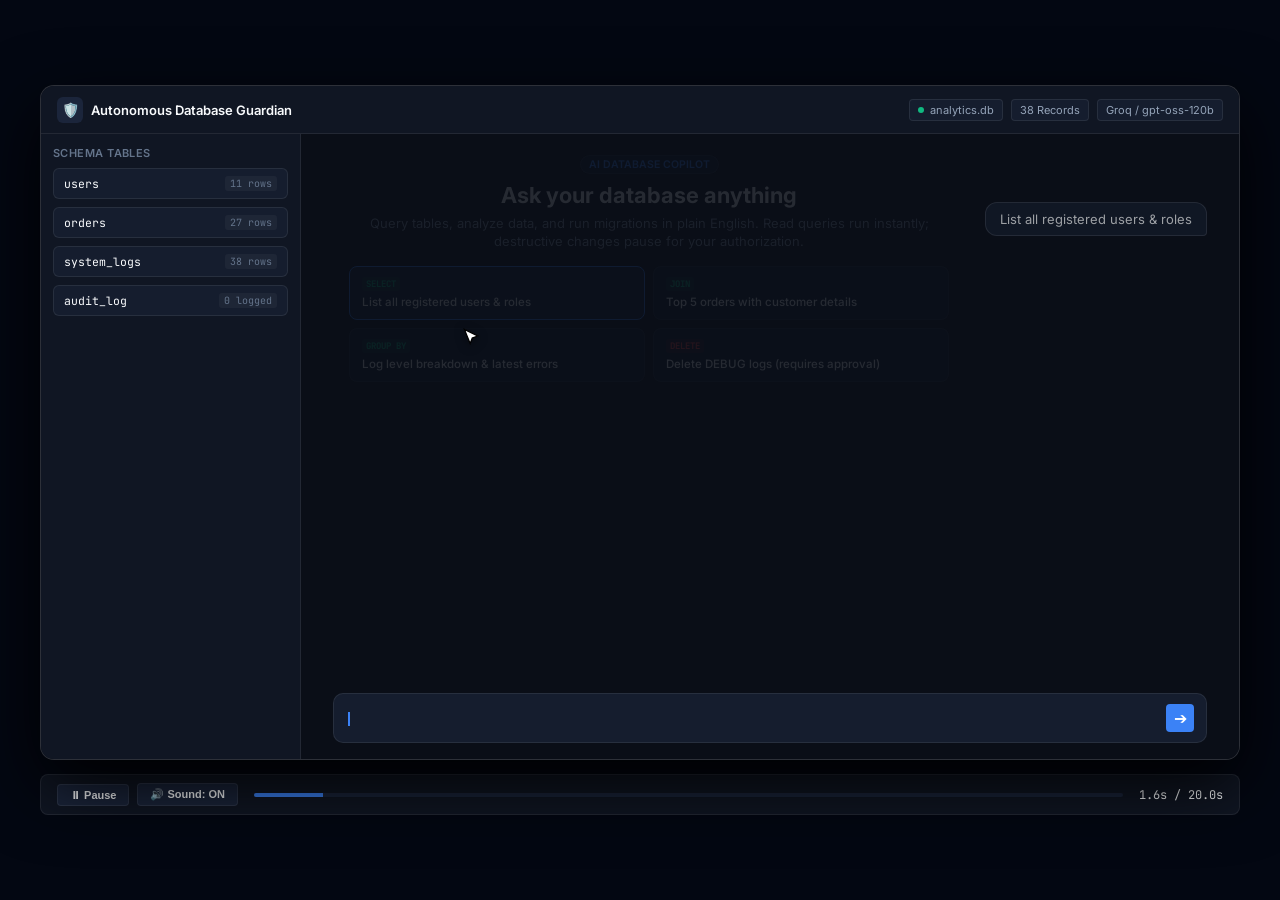
<file: brag-output/launch_showreel.html>
<!DOCTYPE html>
<html lang="en">
<head>
    <meta charset="UTF-8">
    <meta name="viewport" content="width=device-width, initial-scale=1.0">
    <title>ADG — Product Launch Video | /brag</title>
    <link rel="preconnect" href="https://fonts.googleapis.com">
    <link rel="preconnect" href="https://fonts.gstatic.com" crossorigin>
    <link href="https://fonts.googleapis.com/css2?family=Inter:wght@400;500;600;700;800&family=JetBrains+Mono:wght@400;500;600;700&display=swap" rel="stylesheet">
    <script src="https://cdnjs.cloudflare.com/ajax/libs/gsap/3.12.5/gsap.min.js"></script>
    <style>
        :root {
            --bg-base: #0a0e17;
            --bg-surface: #101623;
            --bg-card: #151d2e;
            --bg-elevated: #1b253b;
            --border-subtle: rgba(255, 255, 255, 0.08);
            --border-medium: rgba(255, 255, 255, 0.14);
            --text-primary: #f8fafc;
            --text-secondary: #94a3b8;
            --text-muted: #64748b;
            --primary: #3b82f6;
            --success: #10b981;
            --success-bg: rgba(16, 185, 129, 0.1);
            --danger: #ef4444;
            --danger-bg: rgba(239, 68, 68, 0.1);
            --warning: #f59e0b;
        }

        * { box-sizing: border-box; margin: 0; padding: 0; }
        body {
            background-color: #030712;
            color: var(--text-primary);
            font-family: 'Inter', sans-serif;
            display: flex;
            flex-direction: column;
            align-items: center;
            justify-content: center;
            min-height: 100vh;
            overflow: hidden;
            user-select: none;
        }

        /* ── Player 16:9 Viewport ── */
        .stage {
            position: relative;
            width: 1200px;
            height: 675px;
            background-color: var(--bg-base);
            border: 1px solid var(--border-medium);
            border-radius: 14px;
            overflow: hidden;
            box-shadow: 0 25px 70px rgba(0, 0, 0, 0.9);
            display: flex;
            flex-direction: column;
        }

        /* Simulated Cursor */
        .fake-cursor {
            position: absolute;
            width: 20px;
            height: 20px;
            z-index: 999;
            pointer-events: none;
            transition: transform 0.1s ease;
            filter: drop-shadow(0 2px 5px rgba(0,0,0,0.5));
        }

        /* Top Header */
        .header {
            display: flex;
            align-items: center;
            justify-content: space-between;
            height: 48px;
            padding: 0 16px;
            background-color: var(--bg-surface);
            border-bottom: 1px solid var(--border-subtle);
            flex-shrink: 0;
        }

        .brand {
            display: flex;
            align-items: center;
            gap: 8px;
        }

        .brand-icon {
            display: flex;
            align-items: center;
            justify-content: center;
            width: 26px;
            height: 26px;
            background-color: var(--bg-elevated);
            border-radius: 6px;
            font-size: 14px;
        }

        .brand-title {
            font-size: 13px;
            font-weight: 600;
            color: var(--text-primary);
        }

        .status-pill {
            display: flex;
            align-items: center;
            gap: 6px;
            padding: 3px 8px;
            background-color: var(--bg-card);
            border: 1px solid var(--border-subtle);
            border-radius: 4px;
            font-size: 11px;
            color: var(--text-secondary);
        }

        .status-dot {
            width: 6px;
            height: 6px;
            border-radius: 50%;
            background-color: var(--success);
        }

        /* Workspace */
        .workspace {
            display: flex;
            flex: 1;
            overflow: hidden;
            position: relative;
        }

        /* Sidebar */
        .sidebar {
            width: 260px;
            background-color: var(--bg-surface);
            border-right: 1px solid var(--border-subtle);
            display: flex;
            flex-direction: column;
            padding: 12px;
            gap: 8px;
        }

        .sidebar-title {
            font-size: 11px;
            font-weight: 600;
            color: var(--text-muted);
            letter-spacing: 0.04em;
        }

        .table-item {
            display: flex;
            align-items: center;
            justify-content: space-between;
            padding: 7px 10px;
            background-color: var(--bg-card);
            border: 1px solid var(--border-subtle);
            border-radius: 6px;
            font-family: 'JetBrains Mono', monospace;
            font-size: 11.5px;
            color: var(--text-primary);
        }

        .table-badge {
            font-size: 10px;
            color: var(--text-muted);
            background: rgba(255, 255, 255, 0.04);
            padding: 1px 5px;
            border-radius: 3px;
        }

        /* Main Chat Area */
        .chat-area {
            flex: 1;
            display: flex;
            flex-direction: column;
            background-color: var(--bg-base);
            position: relative;
            overflow: hidden;
        }

        .messages-pane {
            flex: 1;
            padding: 20px 32px;
            overflow-y: auto;
            display: flex;
            flex-direction: column;
            gap: 16px;
        }

        /* Welcome Section */
        .welcome-box {
            text-align: center;
            max-width: 600px;
            margin: 12px auto;
            display: flex;
            flex-direction: column;
            align-items: center;
        }

        .welcome-chip {
            padding: 2px 8px;
            background-color: var(--bg-card);
            border: 1px solid var(--border-subtle);
            border-radius: 12px;
            font-size: 10.5px;
            font-weight: 600;
            color: var(--primary);
            margin-bottom: 8px;
        }

        .welcome-title {
            font-size: 22px;
            font-weight: 700;
            margin-bottom: 6px;
        }

        .welcome-sub {
            font-size: 13px;
            color: var(--text-secondary);
            margin-bottom: 16px;
            line-height: 1.4;
        }

        .suggestions {
            display: grid;
            grid-template-columns: repeat(2, 1fr);
            gap: 8px;
            width: 100%;
        }

        .suggestion {
            display: flex;
            flex-direction: column;
            gap: 4px;
            padding: 10px 12px;
            background-color: var(--bg-card);
            border: 1px solid var(--border-subtle);
            border-radius: 8px;
            text-align: left;
            cursor: pointer;
            transition: all 0.15s ease;
        }

        .suggestion.active-click {
            background-color: var(--bg-elevated);
            border-color: var(--primary);
            transform: scale(0.98);
        }

        .pill-tag {
            font-family: 'JetBrains Mono', monospace;
            font-size: 9px;
            font-weight: 700;
            padding: 1px 4px;
            border-radius: 3px;
            width: fit-content;
        }

        .pill-tag.read { background: var(--success-bg); color: var(--success); }
        .pill-tag.write { background: var(--danger-bg); color: var(--danger); }

        .suggestion-title {
            font-size: 11.5px;
            font-weight: 500;
            color: var(--text-primary);
        }

        /* Message Rows */
        .msg-row {
            display: flex;
            flex-direction: column;
            gap: 4px;
            opacity: 0;
            transform: translateY(8px);
        }

        .msg-user {
            align-self: flex-end;
            max-width: 75%;
        }

        .user-bubble {
            padding: 8px 14px;
            background-color: var(--bg-card);
            border: 1px solid var(--border-medium);
            border-radius: 12px;
            border-bottom-right-radius: 4px;
            font-size: 13px;
        }

        .msg-guardian {
            align-self: flex-start;
            width: 100%;
        }

        .guardian-card {
            background-color: var(--bg-card);
            border: 1px solid var(--border-subtle);
            border-radius: 10px;
            overflow: hidden;
        }

        .card-head {
            display: flex;
            justify-content: space-between;
            align-items: center;
            padding: 8px 14px;
            background: rgba(255, 255, 255, 0.02);
            border-bottom: 1px solid var(--border-subtle);
            font-size: 11.5px;
            font-weight: 600;
        }

        .query-block {
            margin: 10px 14px 0 14px;
            background-color: #070a10;
            border: 1px solid var(--border-subtle);
            border-radius: 6px;
            padding: 8px 12px;
            font-family: 'JetBrains Mono', monospace;
            font-size: 11px;
            color: #cbd5e1;
        }

        .data-table {
            width: 100%;
            border-collapse: collapse;
            font-family: 'JetBrains Mono', monospace;
            font-size: 11px;
            margin: 10px 0;
        }

        .data-table th {
            background: var(--bg-elevated);
            color: var(--text-primary);
            padding: 6px 10px;
            text-align: left;
            border-bottom: 1px solid var(--border-medium);
        }

        .data-table td {
            padding: 6px 10px;
            border-bottom: 1px solid var(--border-subtle);
            color: var(--text-secondary);
        }

        /* Safety Gate Hazard Prompt */
        .hazard-box {
            margin: 10px 14px;
            padding: 12px 14px;
            background-color: var(--danger-bg);
            border: 1px solid rgba(239, 68, 68, 0.3);
            border-radius: 8px;
            display: flex;
            flex-direction: column;
            gap: 8px;
        }

        .hazard-title {
            font-size: 12px;
            font-weight: 600;
            color: var(--danger);
        }

        .hazard-sql {
            background-color: #070a10;
            border: 1px solid var(--border-subtle);
            border-radius: 4px;
            padding: 6px 10px;
            font-family: 'JetBrains Mono', monospace;
            font-size: 11px;
            color: #fca5a5;
        }

        .hazard-actions {
            display: flex;
            justify-content: flex-end;
            gap: 6px;
        }

        .btn-act {
            padding: 5px 12px;
            border-radius: 4px;
            font-size: 11px;
            font-weight: 600;
            border: none;
            cursor: pointer;
        }

        .btn-act.approve { background-color: var(--success); color: #ffffff; }
        .btn-act.deny { background-color: var(--bg-elevated); color: var(--text-secondary); border: 1px solid var(--border-medium); }

        /* Composer */
        .composer-bar {
            padding: 0 32px 16px 32px;
            width: 100%;
        }

        .composer-box {
            background-color: var(--bg-card);
            border: 1px solid var(--border-subtle);
            border-radius: 10px;
            padding: 10px 12px;
            display: flex;
            align-items: center;
            justify-content: space-between;
        }

        .simulated-text {
            font-size: 13px;
            color: var(--text-primary);
            font-family: 'Inter', sans-serif;
        }

        .cursor-pipe {
            display: inline-block;
            width: 2px;
            height: 14px;
            background-color: var(--primary);
            margin-left: 2px;
            vertical-align: middle;
            animation: blink 0.7s infinite;
        }

        @keyframes blink { 0%, 100% { opacity: 1; } 50% { opacity: 0; } }

        .btn-send-sim {
            width: 28px;
            height: 28px;
            background-color: var(--primary);
            border-radius: 4px;
            display: flex;
            align-items: center;
            justify-content: center;
            color: #ffffff;
        }

        /* ── Overlay Outro Scene ── */
        .outro-overlay {
            position: absolute;
            inset: 0;
            background-color: rgba(10, 14, 23, 0.95);
            display: flex;
            flex-direction: column;
            align-items: center;
            justify-content: center;
            text-align: center;
            z-index: 100;
            opacity: 0;
            pointer-events: none;
            padding: 40px;
        }

        .outro-badge {
            font-size: 12px;
            font-weight: 600;
            padding: 4px 12px;
            background-color: var(--bg-elevated);
            border: 1px solid var(--border-subtle);
            border-radius: 20px;
            color: var(--primary);
            margin-bottom: 14px;
        }

        .outro-title {
            font-size: 40px;
            font-weight: 800;
            letter-spacing: -0.02em;
            margin-bottom: 10px;
        }

        .outro-sub {
            font-size: 16px;
            color: var(--text-secondary);
            max-width: 540px;
            margin-bottom: 24px;
        }

        .clone-box {
            font-family: 'JetBrains Mono', monospace;
            font-size: 13px;
            padding: 10px 24px;
            background-color: var(--bg-surface);
            border: 1px solid var(--border-medium);
            border-radius: 8px;
            color: var(--text-primary);
        }

        /* ── Player Controls ── */
        .controls {
            display: flex;
            align-items: center;
            width: 1200px;
            margin-top: 14px;
            padding: 8px 16px;
            background-color: var(--bg-surface);
            border: 1px solid var(--border-subtle);
            border-radius: 8px;
            font-size: 12px;
            font-family: 'JetBrains Mono', monospace;
        }

        .ctrl-btn {
            background-color: var(--bg-elevated);
            border: 1px solid var(--border-subtle);
            color: var(--text-primary);
            padding: 4px 12px;
            border-radius: 4px;
            cursor: pointer;
            font-size: 11px;
            font-weight: 600;
        }

        .progress-track {
            flex: 1;
            height: 4px;
            background-color: var(--bg-elevated);
            margin: 0 16px;
            border-radius: 2px;
            overflow: hidden;
        }

        .progress-fill {
            width: 0%;
            height: 100%;
            background-color: var(--primary);
        }
    </style>
</head>
<body>

    <!-- ── 16:9 Viewport ── -->
    <div class="stage" id="stage">
        <!-- SVG Fake Cursor -->
        <svg class="fake-cursor" id="cursor" viewBox="0 0 24 24" fill="none">
            <path d="M4 4l7 17 2.5-6.5L20 12 4 4z" fill="#ffffff" stroke="#000000" stroke-width="1.5"/>
        </svg>

        <!-- Top Header -->
        <header class="header">
            <div class="brand">
                <div class="brand-icon">🛡️</div>
                <span class="brand-title">Autonomous Database Guardian</span>
            </div>
            <div style="display: flex; gap: 8px;">
                <div class="status-pill">
                    <span class="status-dot"></span>
                    <span>analytics.db</span>
                </div>
                <div class="status-pill">
                    <span id="recordsPill">38 Records</span>
                </div>
                <div class="status-pill">
                    <span>Groq / gpt-oss-120b</span>
                </div>
            </div>
        </header>

        <!-- Main Workspace -->
        <div class="workspace">
            <!-- Sidebar -->
            <aside class="sidebar">
                <div class="sidebar-title">SCHEMA TABLES</div>
                <div class="table-item">
                    <span>users</span>
                    <span class="table-badge">11 rows</span>
                </div>
                <div class="table-item">
                    <span>orders</span>
                    <span class="table-badge">27 rows</span>
                </div>
                <div class="table-item" id="logsTableItem">
                    <span>system_logs</span>
                    <span class="table-badge" id="logsCountBadge">38 rows</span>
                </div>
                <div class="table-item">
                    <span>audit_log</span>
                    <span class="table-badge" id="auditCountBadge">0 logged</span>
                </div>
            </aside>

            <!-- Chat Area -->
            <main class="chat-area">
                <div class="messages-pane" id="msgPane">
                    <!-- Welcome Hero -->
                    <div class="welcome-box" id="welcomeBox">
                        <div class="welcome-chip">AI DATABASE COPILOT</div>
                        <h1 class="welcome-title">Ask your database anything</h1>
                        <p class="welcome-sub">Query tables, analyze data, and run migrations in plain English. Read queries run instantly; destructive changes pause for your authorization.</p>

                        <div class="suggestions">
                            <div class="suggestion" id="sug1">
                                <span class="pill-tag read">SELECT</span>
                                <span class="suggestion-title">List all registered users &amp; roles</span>
                            </div>
                            <div class="suggestion">
                                <span class="pill-tag read">JOIN</span>
                                <span class="suggestion-title">Top 5 orders with customer details</span>
                            </div>
                            <div class="suggestion">
                                <span class="pill-tag read">GROUP BY</span>
                                <span class="suggestion-title">Log level breakdown &amp; latest errors</span>
                            </div>
                            <div class="suggestion">
                                <span class="pill-tag write">DELETE</span>
                                <span class="suggestion-title">Delete DEBUG logs (requires approval)</span>
                            </div>
                        </div>
                    </div>

                    <!-- User Message 1 -->
                    <div class="msg-row msg-user" id="userMsg1">
                        <div class="user-bubble">List all registered users &amp; roles</div>
                    </div>

                    <!-- Guardian Response 1 -->
                    <div class="msg-row msg-guardian" id="guardMsg1">
                        <div class="guardian-card">
                            <div class="card-head">
                                <span>🛡️ Guardian</span>
                                <span style="font-family: 'JetBrains Mono', monospace; color: var(--text-muted);">0.18s</span>
                            </div>
                            <div class="query-block">SELECT id, username, email, role, created_at FROM users;</div>
                            <div style="padding: 10px 14px;">
                                <table class="data-table">
                                    <thead>
                                        <tr>
                                            <th>ID</th>
                                            <th>Username</th>
                                            <th>Email</th>
                                            <th>Role</th>
                                        </tr>
                                    </thead>
                                    <tbody>
                                        <tr><td>1</td><td>alice</td><td>alice@example.com</td><td>admin</td></tr>
                                        <tr><td>2</td><td>bob</td><td>bob@example.com</td><td>editor</td></tr>
                                        <tr><td>3</td><td>charlie</td><td>charlie@example.com</td><td>viewer</td></tr>
                                    </tbody>
                                </table>
                            </div>
                        </div>
                    </div>

                    <!-- User Message 2 (Destructive) -->
                    <div class="msg-row msg-user" id="userMsg2">
                        <div class="user-bubble">Delete all system logs where level = 'DEBUG'</div>
                    </div>

                    <!-- Guardian Response 2 (Safety Gate Approval) -->
                    <div class="msg-row msg-guardian" id="guardMsg2">
                        <div class="guardian-card" style="border-color: rgba(239, 68, 68, 0.3);">
                            <div class="card-head">
                                <span style="color: var(--danger)">⚠️ Approval Required</span>
                                <span class="pill-tag write">DESTRUCTIVE</span>
                            </div>
                            <div class="hazard-box">
                                <div class="hazard-title">This query will modify the database</div>
                                <div class="hazard-sql">DELETE FROM system_logs WHERE level = 'DEBUG';</div>
                                <div class="hazard-actions">
                                    <button class="btn-act deny">Deny (N)</button>
                                    <button class="btn-act approve" id="btnApproveSim">Approve (Y)</button>
                                </div>
                            </div>
                            <div id="approvedResultText" style="display: none; padding: 10px 14px; font-size: 12.5px; color: var(--text-secondary);">
                                ✓ Successfully executed DELETE — 2 rows removed from system_logs.
                            </div>
                        </div>
                    </div>
                </div>

                <!-- Composer -->
                <div class="composer-bar">
                    <div class="composer-box">
                        <div class="simulated-text">
                            <span id="promptText"></span><span class="cursor-pipe" id="cursorPipe"></span>
                        </div>
                        <div class="btn-send-sim">➔</div>
                    </div>
                </div>
            </main>
        </div>

        <!-- Outro Scene -->
        <div class="outro-overlay" id="outroOverlay">
            <div class="outro-badge">OPEN SOURCE</div>
            <h1 class="outro-title">Autonomous Database Guardian</h1>
            <p class="outro-sub">Deterministic AI database copilot with Model Context Protocol (MCP) and runtime human-in-the-loop safety gates.</p>
            <div class="clone-box">git clone https://github.com/Saharshsingh1711/ADG.git</div>
        </div>
    </div>

    <!-- ── Player Controls ── -->
    <div class="controls">
        <button class="ctrl-btn" id="btnPlayPause">▶ Replay</button>
        <button class="ctrl-btn" id="btnAudioToggle" style="margin-left: 8px;">🔊 Sound: ON</button>
        <div class="progress-track">
            <div class="progress-fill" id="progressFill"></div>
        </div>
        <span id="timeLabel">0.0s / 20.0s</span>
    </div>

    <!-- ── Sound Synthesizer Engine ── -->
    <script>
        class SoundFX {
            constructor() {
                this.ctx = null;
                this.enabled = true;
            }

            init() {
                if (!this.ctx) {
                    const AudioContext = window.AudioContext || window.webkitAudioContext;
                    this.ctx = new AudioContext();
                }
            }

            playClick() {
                if (!this.enabled || !this.ctx) return;
                const osc = this.ctx.createOscillator();
                const gain = this.ctx.createGain();
                osc.type = 'triangle';
                osc.frequency.setValueAtTime(800, this.ctx.currentTime);
                osc.frequency.exponentialRampToValueAtTime(120, this.ctx.currentTime + 0.04);
                gain.gain.setValueAtTime(0.15, this.ctx.currentTime);
                gain.gain.exponentialRampToValueAtTime(0.001, this.ctx.currentTime + 0.04);
                osc.connect(gain);
                gain.connect(this.ctx.destination);
                osc.start();
                osc.stop(this.ctx.currentTime + 0.04);
            }

            playChime() {
                if (!this.enabled || !this.ctx) return;
                [523.25, 659.25, 783.99].forEach((f, idx) => {
                    const osc = this.ctx.createOscillator();
                    const gain = this.ctx.createGain();
                    osc.type = 'sine';
                    osc.frequency.setValueAtTime(f, this.ctx.currentTime + idx * 0.06);
                    gain.gain.setValueAtTime(0.18, this.ctx.currentTime + idx * 0.06);
                    gain.gain.exponentialRampToValueAtTime(0.001, this.ctx.currentTime + idx * 0.06 + 0.4);
                    osc.connect(gain);
                    gain.connect(this.ctx.destination);
                    osc.start(this.ctx.currentTime + idx * 0.06);
                    osc.stop(this.ctx.currentTime + idx * 0.06 + 0.4);
                });
            }

            playAlert() {
                if (!this.enabled || !this.ctx) return;
                const osc = this.ctx.createOscillator();
                const gain = this.ctx.createGain();
                osc.type = 'sawtooth';
                osc.frequency.setValueAtTime(320, this.ctx.currentTime);
                osc.frequency.exponentialRampToValueAtTime(160, this.ctx.currentTime + 0.15);
                gain.gain.setValueAtTime(0.15, this.ctx.currentTime);
                gain.gain.exponentialRampToValueAtTime(0.001, this.ctx.currentTime + 0.15);
                osc.connect(gain);
                gain.connect(this.ctx.destination);
                osc.start();
                osc.stop(this.ctx.currentTime + 0.15);
            }

            playChord() {
                if (!this.enabled || !this.ctx) return;
                [261.63, 329.63, 392.00, 523.25].forEach((f) => {
                    const osc = this.ctx.createOscillator();
                    const gain = this.ctx.createGain();
                    osc.type = 'sine';
                    osc.frequency.setValueAtTime(f, this.ctx.currentTime);
                    gain.gain.setValueAtTime(0.1, this.ctx.currentTime);
                    gain.gain.exponentialRampToValueAtTime(0.001, this.ctx.currentTime + 1.2);
                    osc.connect(gain);
                    gain.connect(this.ctx.destination);
                    osc.start();
                    osc.stop(this.ctx.currentTime + 1.2);
                });
            }
        }

        const sound = new SoundFX();

        // ── Timeline Simulation ──
        const tl = gsap.timeline({
            paused: true,
            onUpdate: () => {
                const p = (tl.progress() * 100).toFixed(1);
                document.getElementById('progressFill').style.width = `${p}%`;
                document.getElementById('timeLabel').textContent = `${(tl.time()).toFixed(1)}s / 20.0s`;
            }
        });

        // 0.0s - Initial state
        tl.set('#cursor', { x: 700, y: 500 })
          .set('#welcomeBox', { display: 'flex', opacity: 1 })
          .set('#promptText', { textContent: '' })

          // 0.8s - Move cursor to suggestion 1
          .to('#cursor', { x: 420, y: 240, duration: 0.8, ease: 'power2.out' }, 0.4)
          .call(() => {
              sound.playClick();
              document.getElementById('sug1').classList.add('active-click');
          }, null, 1.2)
          .to('#sug1', { scale: 1, duration: 0.1 }, 1.3)
          .to('#welcomeBox', { opacity: 0, height: 0, margin: 0, padding: 0, duration: 0.3, display: 'none' }, 1.4)

          // 1.5s - Show user query 1 & response
          .to('#userMsg1', { opacity: 1, y: 0, duration: 0.25 }, 1.5)
          .call(() => sound.playChime(), null, 1.8)
          .to('#guardMsg1', { opacity: 1, y: 0, duration: 0.35 }, 1.8)

          // 3.5s - Real-time typing for Destructive Query
          .to('#cursor', { x: 450, y: 620, duration: 0.6 }, 3.2)
          .call(() => {
              const text = "Delete all system logs where level = 'DEBUG'";
              let i = 0;
              const target = document.getElementById('promptText');
              target.textContent = "";
              const interval = setInterval(() => {
                  if (i < text.length) {
                      target.textContent += text[i];
                      sound.playClick();
                      i++;
                  } else {
                      clearInterval(interval);
                  }
              }, 45);
          }, null, 3.8)

          // 6.2s - Click send
          .to('#cursor', { x: 1140, y: 625, duration: 0.5 }, 6.2)
          .call(() => {
              sound.playClick();
              document.getElementById('promptText').textContent = "";
          }, null, 6.7)
          .to('#userMsg2', { opacity: 1, y: 0, duration: 0.25 }, 6.8)

          // 7.2s - Intercept at safety gate!
          .call(() => sound.playAlert(), null, 7.2)
          .to('#guardMsg2', { opacity: 1, y: 0, duration: 0.35 }, 7.2)

          // 8.5s - Move cursor to Approve button
          .to('#cursor', { x: 910, y: 440, duration: 0.8, ease: 'power2.out' }, 8.2)
          .call(() => {
              sound.playChime();
              document.getElementById('btnApproveSim').style.backgroundColor = '#059669';
              document.getElementById('btnApproveSim').textContent = '✓ Approved';
              document.getElementById('approvedResultText').style.display = 'block';
              document.getElementById('logsCountBadge').textContent = '36 rows';
              document.getElementById('auditCountBadge').textContent = '1 logged';
          }, null, 9.2)

          // 12.0s - Outro overlay
          .call(() => sound.playChord(), null, 14.5)
          .to('#outroOverlay', { opacity: 1, duration: 0.6, pointerEvents: 'auto' }, 14.5)
          .to({}, { duration: 5.5 }, 14.5);

        // Controls
        const btnPlay = document.getElementById('btnPlayPause');
        btnPlay.addEventListener('click', () => {
            sound.init();
            if (tl.progress() >= 1) {
                tl.restart();
            } else if (tl.isActive()) {
                tl.pause();
                btnPlay.textContent = '▶ Resume';
            } else {
                tl.play();
                btnPlay.textContent = '⏸ Pause';
            }
        });

        const btnAudio = document.getElementById('btnAudioToggle');
        btnAudio.addEventListener('click', () => {
            sound.enabled = !sound.enabled;
            btnAudio.textContent = sound.enabled ? '🔊 Sound: ON' : '🔇 Sound: OFF';
        });

        window.addEventListener('DOMContentLoaded', () => {
            tl.play();
            btnPlay.textContent = '⏸ Pause';
        });
    </script>
</body>
</html>
</file>
